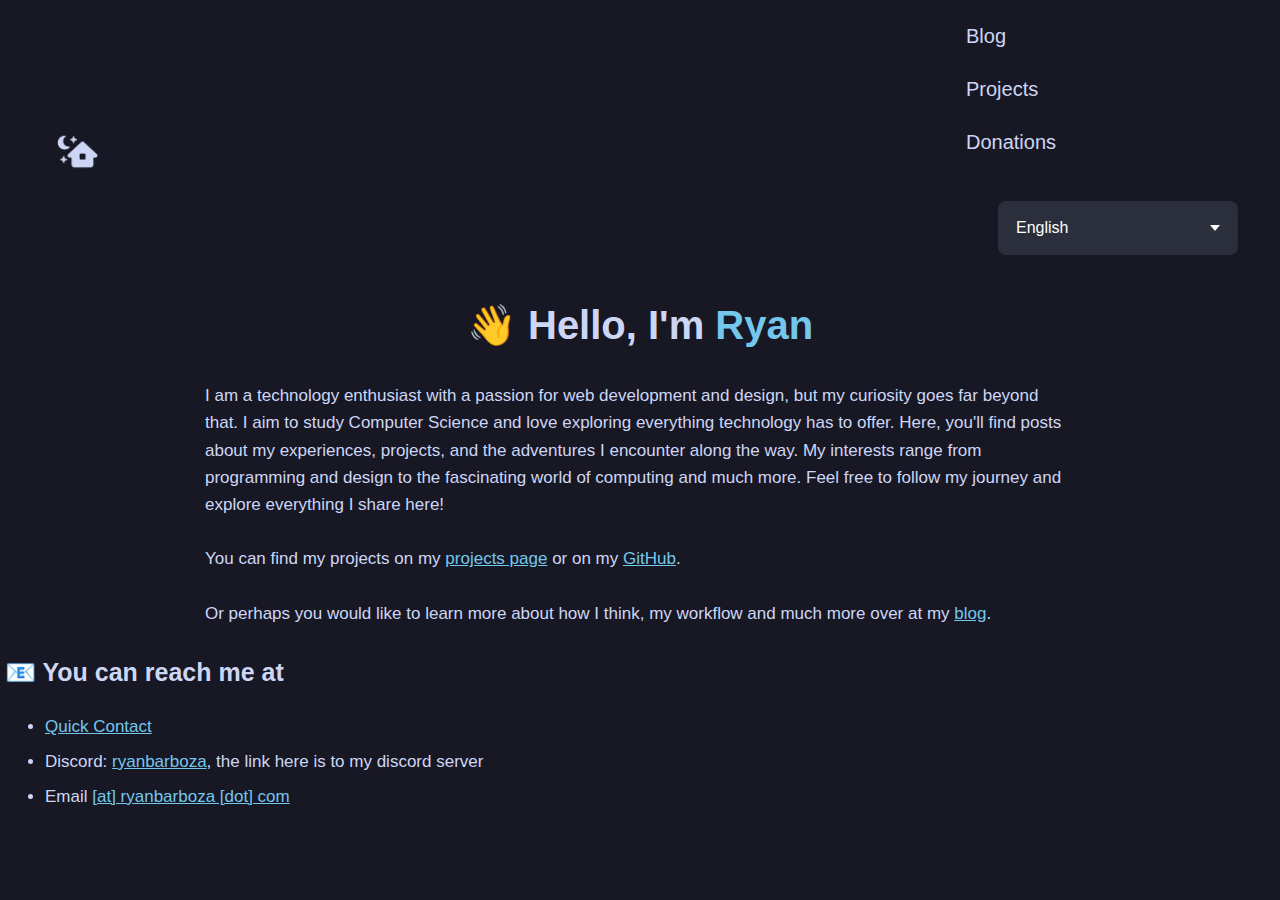
<file: index.html>
<!DOCTYPE html>
<html lang="en">
<head>
    <meta charset="UTF-8">
    <meta name="viewport" content="width=device-width, initial-scale=1.0">
    <title>Ryan Alexandre</title>
    <link rel="stylesheet" href="styles.css">
</head>
<body>
    <header>
        <a href="index.html" class="logo">
            <img src="icons/home.png" alt="Ícone do Blog">
        </a>
        <nav class="menu">
            <a href="blog/blog.html" class="menu-item">Blog</a>
            <a id="menu-projects" href="projects/projects.html" class="menu-item">Projects</a>
            <a id="menu-donations" href="donations.html" class="menu-item">Donations</a>
            
            <div class="dropdown">
                <div class="select">
                    <span class="selected">English</span>
                    <div class="caret"></div>
                </div>
                <ul class="menu-2">
                    <li class="active" data-lang="en">English</li>
                    <li data-lang="pt-br">Português</li>
                    <li data-lang="es">Español</li>
                    <li data-lang="ja">日本語</li>
                </ul>
            </div>
        </nav>
    </header>
    <main>
        <section class="introduction">
            <h2 id="introduction-apre">👋 Hello, I'm <span class="highlight">Ryan</span></h2>
            <p id="introduction-text">I am a technology enthusiast with a passion for web development and design, but my curiosity goes far beyond that. I aim to study Computer Science and love exploring everything technology has to offer. Here, you'll find posts about my experiences, projects, and the adventures I encounter along the way. My interests range from programming and design to the fascinating world of computing and much more. Feel free to follow my journey and explore everything I share here!<br><br>You can find my projects on my <a href="projects/projects.html" class="highlight-link">projects page</a> or on my <a href="github.com" class="highlight-link-github">GitHub</a>.<br><br>Or perhaps you would like to learn more about how I think, my workflow and much more over at my <a href="blog/blog.html" class="highlight-link-blog">blog</a>.</p>
            <h3 id="introduction-contact">📧 You can reach me at</h3>
            <ul class="topics-list" id="contact-list">
                <li><a href="https://ryan.contact/" class="highlight-contact">Quick Contact</a></li>
                <li>Discord: <a href="https://discord.gg/8RVhHeJH3x" class="highlight-discord-server">ryanbarboza</a>, the link here is to my discord server</li>
                <li>Email <a href="me@ryanbarboza.com" class="highlight-mycontact">[at] ryanbarboza [dot] com</a></li>
            </ul>
        </section>
    </main>

    <script src="translation.js"></script>
    <script src="script.js"></script>
</body>
</html>
</file>
<file: styles.css>
body {
    margin: 0;
    font-family: Arial, sans-serif;
    background-color: #181825; /* Cor de fundo específica */
    overflow-x: hidden;
}

header {
    display: flex;
    align-items: center;
    padding: 10px;
    flex-wrap: wrap;
}

.logo {
    position: relative;
    top: 10px;
    left: 25px;
    margin-bottom: 10px;
}

.logo img {
    height: 85px; /* Aumente o tamanho conforme necessário */
    width: 85px; /* Aumente o tamanho conforme necessário */
    margin-right: 15px;
}

nav.menu {
    display: flex;
    flex-direction: column;
    align-items: flex-start;
    margin-left: auto;
}

.menu-item {
    color: #CDD6F4;
    margin: 15px 0;
    text-decoration: none;
    transition: background-color 0.3s, color 0.3s;
    font-size: 20px;
}

.menu-item:hover {
    font-size: 30px;
    color: #98b0FF;
    text-decoration: none;
}

.introduction {
    text-align: center;
    padding: 5px;
    margin-top: 5px;
}

.introduction h2 {
    font-size: 40px;
    color: #CDD6F4;
    margin-top: -5px;
    margin-left: 0;
}

.introduction .highlight {
    color: #74c7ec;
}

.introduction p {
    font-size: 17px;
    color: #CDD6F4;
    line-height: 1.6;
    max-width: 870px;
    margin: 0 auto;
    text-align: left;
    padding: 0 20px;
    position: relative;
    left: 0;
}

.introduction .highlight-link {
    color: #74c7ec;
    text-decoration: underline;
}

.introduction .highlight-link-github {
    color: #74c7ec;
    text-decoration: underline;
}

.introduction .highlight-link-blog {
    color: #74c7ec;
    text-decoration: underline;
}

.introduction h3 {
    font-size: 25px;
    color: #CDD6F4;
    line-height: 1.6;
    text-align: left;
    position: relative;
    left: 0;
}

.topics-list {
    list-style: disc;
    padding-left: 40px;
    text-align: left;
    position: relative;
    left: 0;
}

.topics-list li {
    margin-bottom: 15px;
    font-size: 17px;
    color: #CDD6F4;
}

.topics-list .highlight-contact {
    color: #74c7ec;
    text-decoration: underline;
}

.topics-list .highlight-discord-server {
    color: #74c7ec;
    text-decoration: underline;
}

.topics-list .highlight-mycontact {
    color: #74c7ec;
    text-decoration: underline;
}

.language-selector {
    font-size: 20px;
    color: #CDD6F4;
    position: relative;
    padding-left: 0;
    padding-top: 0;
}

.menus-traducao * {
    box-sizing: border-box;
}

.dropdown {
    min-width: 15em;
    position: relative;
    margin: 2em;
}

.dropdown * {
    box-sizing: border-box;
}

.select {
    background: #2a2f3b;
    color: #fff;
    display: flex;
    justify-content: space-between;
    align-items: center;
    border: 2px #2a2f3b solid;
    border-radius: 0.5em;
    padding: 1em;
    cursor: pointer;
    transition: background 0.3s;
}

.select-clicked {
    border: 2px #26489a solid;
    box-shadow: 0 0 0.8em #26489a;
}

.select:hover {
    background: #323741;
}

.caret {
    width: 0;
    height: 0;
    border-left: 5px solid transparent;
    border-right: 5px solid transparent;
    border-top: 6px solid #fff;
    transition: 0.3s;
}

.caret-rotate {
    transform: rotate(180deg);
}

.menu-2 {
    list-style: none;
    padding: 0.2em 0.5em;
    background: #323741;
    border: 1px #363a43 solid;
    box-shadow: 0 0.5em 1em rgba(0, 0, 0, 0.2);
    border-radius: 0.5em;
    color: #9fa5b5;
    position: absolute;
    top: 3em;
    left: 50%;
    width: 100%;
    transform: translate(-50%);
    opacity: 0;
    display: none;
    transition: 0.2s;
    z-index: 1;
}

.menu-2 li {
    padding: 0.7em 0.5em;
    margin: 0.3em 0;
    border-radius: 0.5em;
    cursor: pointer;
}

.menu-2 li:hover {
    background: #2a2d35;
}

.active {
    background: #23242a;
}

.menu-2-open {
    display: block;
    opacity: 1;
}

h1 {
    margin: 0;
}

a {
    text-decoration: none;
    color: inherit;
}

/* Media Queries para Responsividade */
@media (max-width: 768px) {
    .header {
        flex-direction: column;
        align-items: flex-start;
    }

    .logo {
        margin-bottom: 15px;
    }

    nav.menu {
        display: flex;
        flex-direction: column;
        align-items: flex-start;
        margin-left: 10px;
    }

    .menu-item {
        font-size: 18px;
        margin: 10px 0;
    }

    .introduction h2 {
        font-size: 32px;
    }

    .introduction p {
        font-size: 15px;
    }

    .introduction h3 {
        font-size: 20px;
    }

    .topics-list li {
        font-size: 15px;
    }

    .dropdown {
        margin: 1em;
    }

    .select {
        padding: 0.8em;
    }

    .menu-2 {
        top: 2.5em;
    }

    .menu-2 li {
        padding: 0.5em 0.4em;
    }
}

@media (max-width: 480px) {
    .header {
        flex-direction: column;
        align-items: flex-start;
    }

    .logo {
        margin-bottom: 15px;
        top: -15px;
        left: -5px;
    }

    nav.menu {
        position: absolute;
        top: 90px; /* Ajuste conforme necessário */
        left: 30px; /* Ajuste conforme necessário */
        display: flex;
        flex-direction: column;
        font-size: 12px;
    }

    .dropdown {
        min-width: 6em;
        position: relative;
        margin: 2em;
        left: -11px;
    }

    .menu-item {
        font-size: 16px;
        margin: 8px 0;
    }

    .introduction h2 {
        font-size: 28px;
        margin-top: 130px;
        margin-left: -40px;
    }

    .introduction p {
        font-size: 14px;
    }

    .introduction h3 {
        font-size: 18px;
        margin-left: 18px;
    }

    .topics-list li {
        font-size: 14px;
        
    }

    .dropdown {
        margin: 0.8em;
    }

    .select {
        padding: 0.6em;
    }

    .menu-2 {
        top: 2em;
    }

    .menu-2 li {
        padding: 0.4em 0.3em;
    }

    
}
</file>
